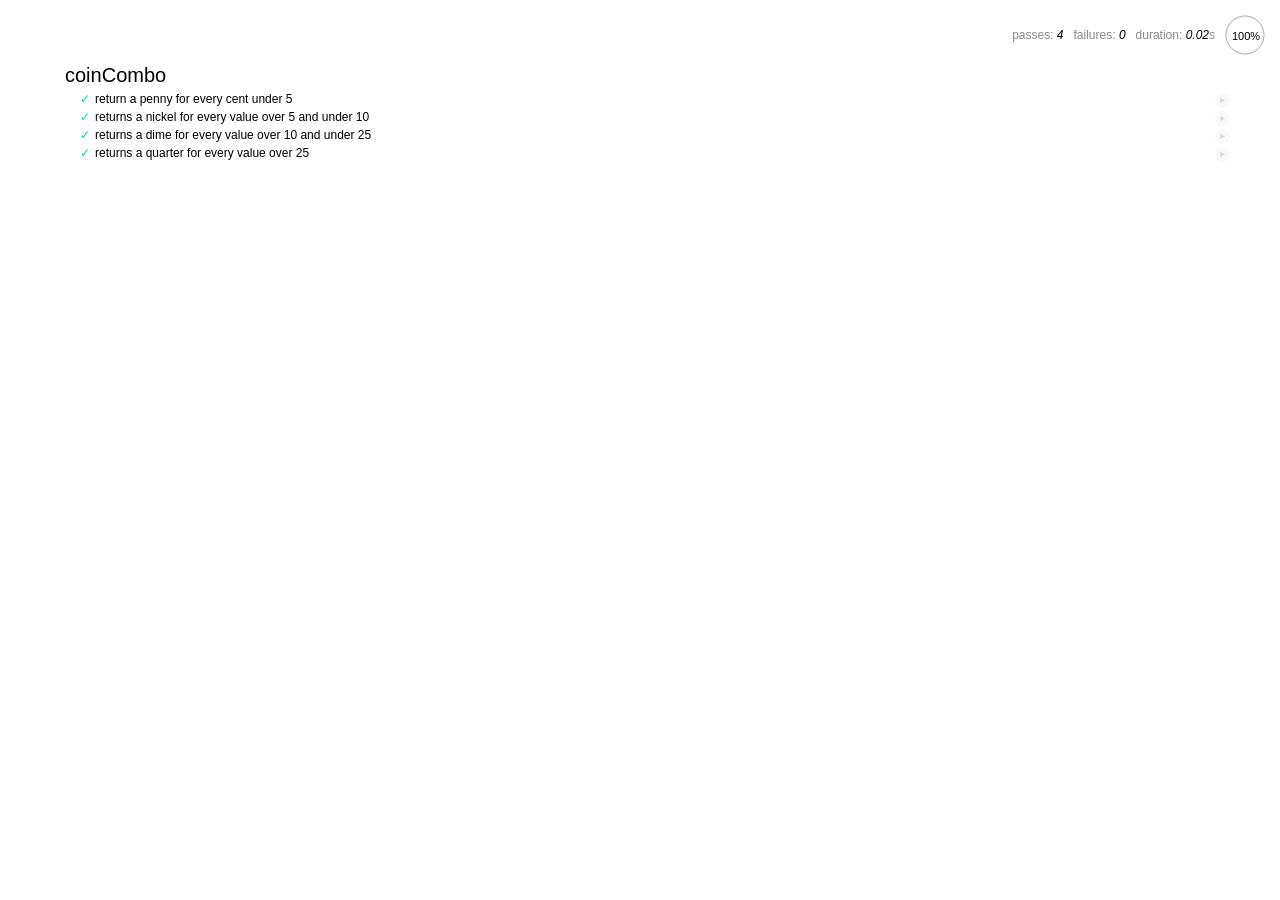
<file: spec/spec-runner.html>
<html>
<head>
  <title>Mocha spec runner</title>
  <link rel="stylesheet" href="mocha.css">
</head>
<body>
  <div id="mocha"></div>
  <script src="https://ajax.googleapis.com/ajax/libs/jquery/1.11.2/jquery.min.js"></script>
  <script src="../js/scripts.js"></script>
  <script src="mocha.js"></script>
  <script src="chai.js"></script>
  <script>mocha.setup('bdd');</script>
  <script src="specs.js"></script>
  <script>
  expect = chai.expect;
  mocha.checkLeaks();
  mocha.globals(['jQuery']);
  mocha.run();
  </script>
</body>
</html>
</file>
<file: spec/mocha.css>
@charset "utf-8";

body {
  margin:0;
}

#mocha {
  font: 20px/1.5 "Helvetica Neue", Helvetica, Arial, sans-serif;
  margin: 60px 50px;
}

#mocha ul,
#mocha li {
  margin: 0;
  padding: 0;
}

#mocha ul {
  list-style: none;
}

#mocha h1,
#mocha h2 {
  margin: 0;
}

#mocha h1 {
  margin-top: 15px;
  font-size: 1em;
  font-weight: 200;
}

#mocha h1 a {
  text-decoration: none;
  color: inherit;
}

#mocha h1 a:hover {
  text-decoration: underline;
}

#mocha .suite .suite h1 {
  margin-top: 0;
  font-size: .8em;
}

#mocha .hidden {
  display: none;
}

#mocha h2 {
  font-size: 12px;
  font-weight: normal;
  cursor: pointer;
}

#mocha .suite {
  margin-left: 15px;
}

#mocha .test {
  margin-left: 15px;
  overflow: hidden;
}

#mocha .test.pending:hover h2::after {
  content: '(pending)';
  font-family: arial, sans-serif;
}

#mocha .test.pass.medium .duration {
  background: #c09853;
}

#mocha .test.pass.slow .duration {
  background: #b94a48;
}

#mocha .test.pass::before {
  content: '✓';
  font-size: 12px;
  display: block;
  float: left;
  margin-right: 5px;
  color: #00d6b2;
}

#mocha .test.pass .duration {
  font-size: 9px;
  margin-left: 5px;
  padding: 2px 5px;
  color: #fff;
  -webkit-box-shadow: inset 0 1px 1px rgba(0,0,0,.2);
  -moz-box-shadow: inset 0 1px 1px rgba(0,0,0,.2);
  box-shadow: inset 0 1px 1px rgba(0,0,0,.2);
  -webkit-border-radius: 5px;
  -moz-border-radius: 5px;
  -ms-border-radius: 5px;
  -o-border-radius: 5px;
  border-radius: 5px;
}

#mocha .test.pass.fast .duration {
  display: none;
}

#mocha .test.pending {
  color: #0b97c4;
}

#mocha .test.pending::before {
  content: '◦';
  color: #0b97c4;
}

#mocha .test.fail {
  color: #c00;
}

#mocha .test.fail pre {
  color: black;
}

#mocha .test.fail::before {
  content: '✖';
  font-size: 12px;
  display: block;
  float: left;
  margin-right: 5px;
  color: #c00;
}

#mocha .test pre.error {
  color: #c00;
  max-height: 300px;
  overflow: auto;
}

/**
 * (1): approximate for browsers not supporting calc
 * (2): 42 = 2*15 + 2*10 + 2*1 (padding + margin + border)
 *      ^^ seriously
 */
#mocha .test pre {
  display: block;
  float: left;
  clear: left;
  font: 12px/1.5 monaco, monospace;
  margin: 5px;
  padding: 15px;
  border: 1px solid #eee;
  max-width: 85%; /*(1)*/
  max-width: calc(100% - 42px); /*(2)*/
  word-wrap: break-word;
  border-bottom-color: #ddd;
  -webkit-border-radius: 3px;
  -webkit-box-shadow: 0 1px 3px #eee;
  -moz-border-radius: 3px;
  -moz-box-shadow: 0 1px 3px #eee;
  border-radius: 3px;
}

#mocha .test h2 {
  position: relative;
}

#mocha .test a.replay {
  position: absolute;
  top: 3px;
  right: 0;
  text-decoration: none;
  vertical-align: middle;
  display: block;
  width: 15px;
  height: 15px;
  line-height: 15px;
  text-align: center;
  background: #eee;
  font-size: 15px;
  -moz-border-radius: 15px;
  border-radius: 15px;
  -webkit-transition: opacity 200ms;
  -moz-transition: opacity 200ms;
  transition: opacity 200ms;
  opacity: 0.3;
  color: #888;
}

#mocha .test:hover a.replay {
  opacity: 1;
}

#mocha-report.pass .test.fail {
  display: none;
}

#mocha-report.fail .test.pass {
  display: none;
}

#mocha-report.pending .test.pass,
#mocha-report.pending .test.fail {
  display: none;
}
#mocha-report.pending .test.pass.pending {
  display: block;
}

#mocha-error {
  color: #c00;
  font-size: 1.5em;
  font-weight: 100;
  letter-spacing: 1px;
}

#mocha-stats {
  position: fixed;
  top: 15px;
  right: 10px;
  font-size: 12px;
  margin: 0;
  color: #888;
  z-index: 1;
}

#mocha-stats .progress {
  float: right;
  padding-top: 0;
}

#mocha-stats em {
  color: black;
}

#mocha-stats a {
  text-decoration: none;
  color: inherit;
}

#mocha-stats a:hover {
  border-bottom: 1px solid #eee;
}

#mocha-stats li {
  display: inline-block;
  margin: 0 5px;
  list-style: none;
  padding-top: 11px;
}

#mocha-stats canvas {
  width: 40px;
  height: 40px;
}

#mocha code .comment { color: #ddd; }
#mocha code .init { color: #2f6fad; }
#mocha code .string { color: #5890ad; }
#mocha code .keyword { color: #8a6343; }
#mocha code .number { color: #2f6fad; }

@media screen and (max-device-width: 480px) {
  #mocha {
    margin: 60px 0px;
  }

  #mocha #stats {
    position: absolute;
  }
}
</file>
